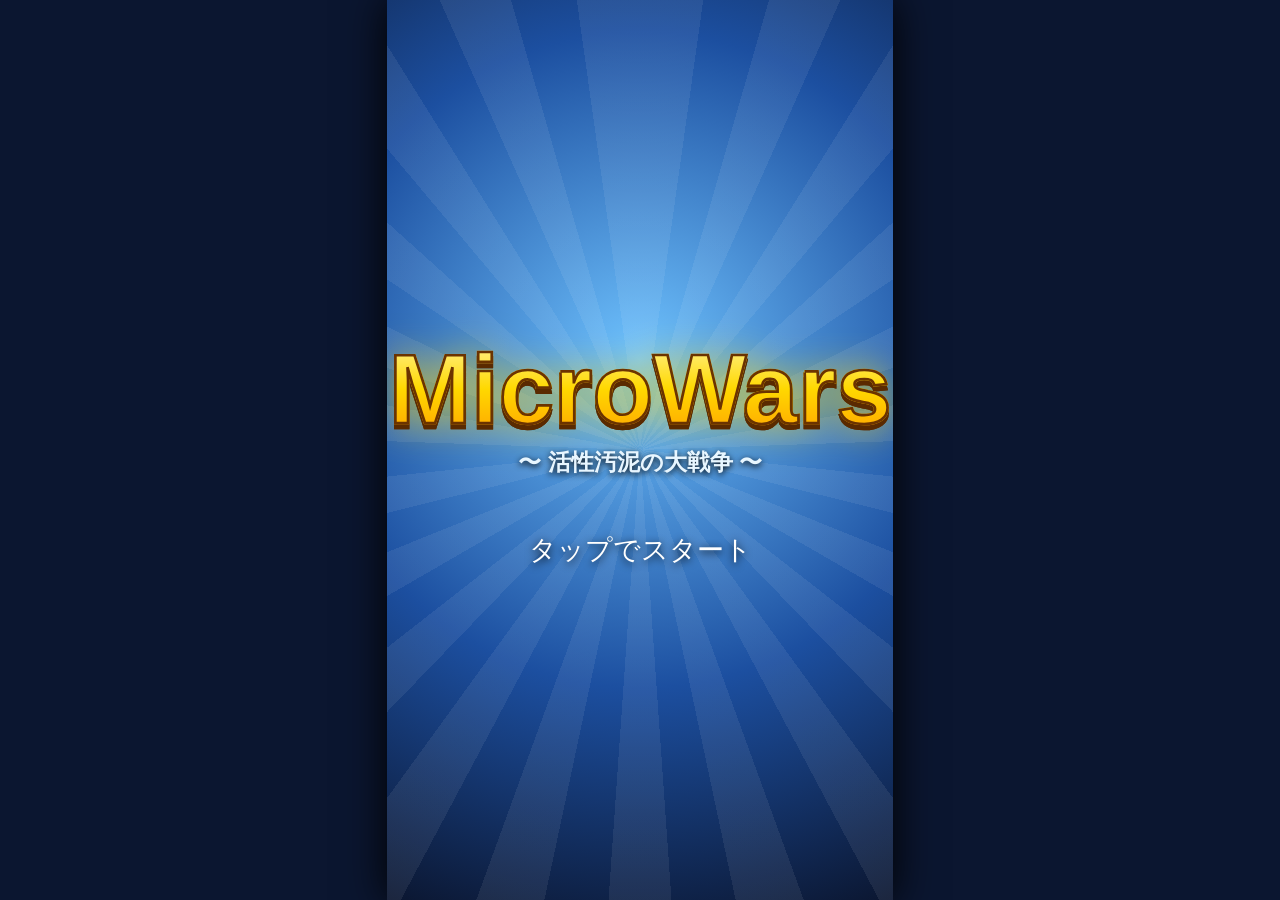
<file: docs/index.html>
<!DOCTYPE html>
<html lang="ja"><head><meta charset="utf-8">
<meta name="viewport" content="width=device-width,initial-scale=1,viewport-fit=cover">
<title>MicroWars</title><link rel="stylesheet" href="style.css"></head>
<body><div id="app"></div>
<script src="data.js"></script><script src="art.js"></script><script src="game.js"></script></body></html>
</file>
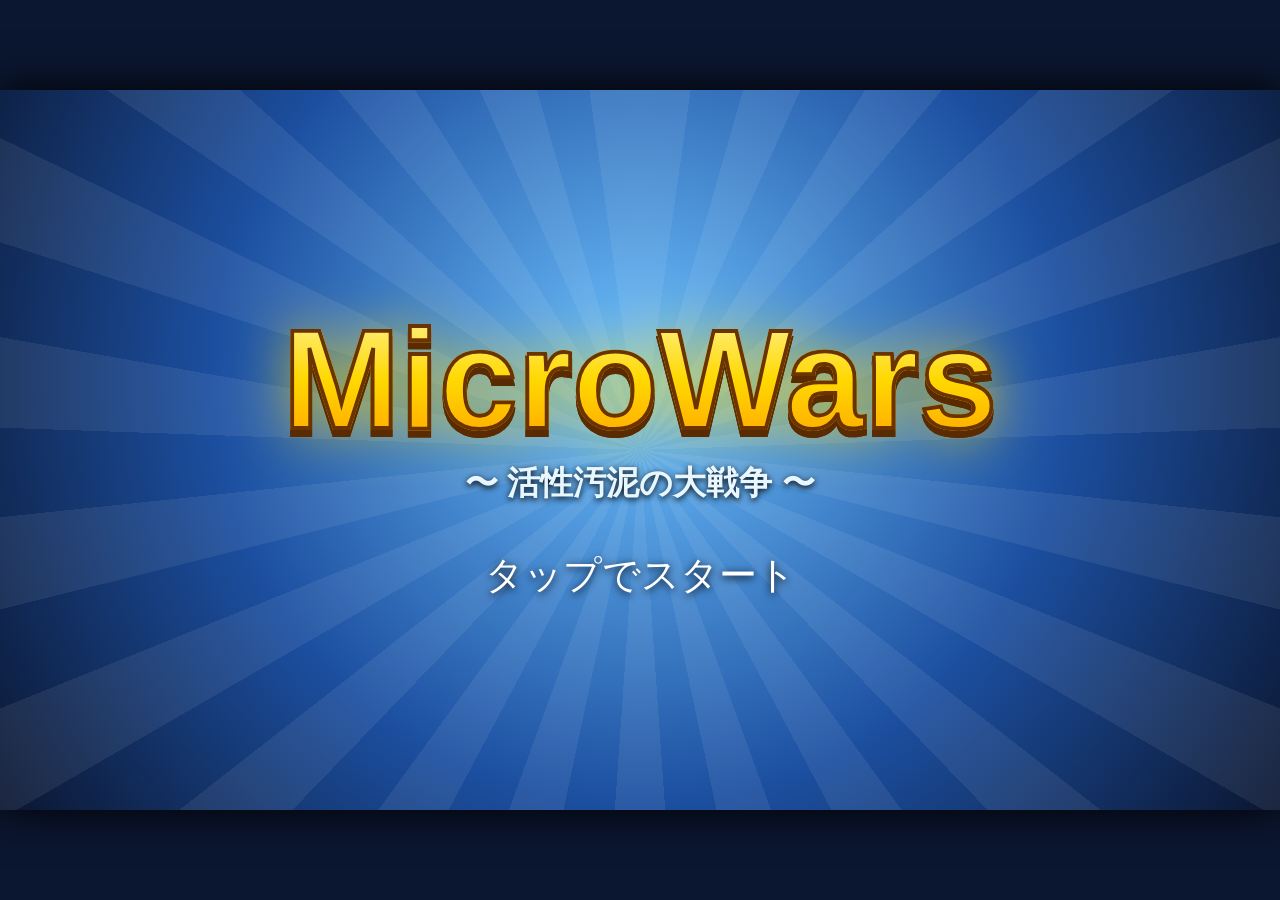
<file: web/index.html>
<!DOCTYPE html>
<html lang="ja"><head><meta charset="utf-8">
<meta name="viewport" content="width=device-width,initial-scale=1,viewport-fit=cover">
<title>MicroWars</title><link rel="stylesheet" href="style.css"></head>
<body><div id="app"></div>
<div id="rotate"><div>📱↻<br>画面を横向きにしてください</div></div>
<script src="data.js"></script><script src="art.js"></script><script src="game.js"></script></body></html>
</file>
<file: docs/style.css>
*{box-sizing:border-box;-webkit-tap-highlight-color:transparent;user-select:none}
html,body{margin:0;height:100%;background:#0b1630;overflow:hidden}
body{font-family:"Hiragino Kaku Gothic ProN",Meiryo,sans-serif;color:#fff;display:flex;justify-content:center;align-items:center}
/* 縦画面 9:16 固定。cqw で全体をスケーリング */
#app{--w:1.78cqw;width:min(100vw,56.25vh);height:min(177.78vw,100vh);container-type:size;position:relative;overflow:hidden;font-size:calc(2.1*var(--w));
 background:radial-gradient(ellipse at 50% 0,#3d7fd6,#16356e 60%,#0b1630);box-shadow:0 0 40px #000}

.screen{position:absolute;inset:0;display:flex;flex-direction:column;padding:2cqh calc(2.5*var(--w));overflow:hidden}
.title{justify-content:center;align-items:center;text-align:center;cursor:pointer;background:radial-gradient(circle at 50% 40%,#6fc3ff,#1c4fa0 55%,#0b1630)}
.rays{position:absolute;inset:-50%;background:repeating-conic-gradient(rgba(255,255,255,.07) 0 8deg,transparent 8deg 16deg);animation:spin 40s linear infinite}
@keyframes spin{to{transform:rotate(360deg)}}
.logo{position:relative;font-size:calc(11*var(--w));font-weight:900;margin:0;background:linear-gradient(#fff6a8,#ffd800 50%,#ff9a00);-webkit-background-clip:text;background-clip:text;color:transparent;filter:drop-shadow(0 calc(.6*var(--w)) 0 #5a2a00) drop-shadow(0 0 calc(2*var(--w)) rgba(255,216,0,.6));-webkit-text-stroke:calc(.3*var(--w)) #6b3300}
.sub{position:relative;font-size:calc(2.6*var(--w));color:#e8f6ff;font-weight:bold;text-shadow:0 2px 6px #000}
.blink{position:relative;animation:b 1.2s infinite;font-size:calc(3*var(--w));color:#fff;text-shadow:0 2px 8px #000;margin-top:6cqh}
@keyframes b{50%{opacity:.25}}
h2{margin:0;font-size:calc(3*var(--w));color:#fff;text-shadow:0 2px 0 #1a3a7a,0 0 10px rgba(120,200,255,.8);letter-spacing:.1em}
.bar{display:flex;align-items:center;gap:calc(1.5*var(--w));margin-bottom:1.5cqh;padding:.8cqh calc(1.5*var(--w));border-radius:calc(2*var(--w));background:linear-gradient(rgba(255,255,255,.18),rgba(255,255,255,.05));border:1px solid rgba(255,255,255,.3);backdrop-filter:blur(6px)}
.bar .grow{flex:1}
.coin{background:linear-gradient(#2a2a3a,#0e0e18);border:2px solid #ffd800;border-radius:calc(2*var(--w));padding:.4cqh calc(1.4*var(--w));font-weight:bold;color:#ffe45a;font-size:calc(2.2*var(--w));box-shadow:inset 0 0 8px rgba(255,216,0,.3)}
.btn{background:linear-gradient(#fff08a,#ffc400 50%,#f08c00);color:#4a2a00;border:2px solid #fff6c0;border-radius:calc(1.2*var(--w));font-weight:900;font-size:calc(2.4*var(--w));padding:1cqh calc(2*var(--w));cursor:pointer;box-shadow:0 .6cqh 0 #9a5a00,0 1cqh 1.5cqh rgba(0,0,0,.4);font-family:inherit;text-shadow:0 1px 0 rgba(255,255,255,.6);transition:transform .08s}
.btn:active{transform:translateY(.5cqh);box-shadow:0 .1cqh 0 #9a5a00}
.btn:disabled{filter:grayscale(1) brightness(.8);opacity:.6}
.btn.red{background:linear-gradient(#ffb0a0,#ff4a3a 50%,#c01a1a);color:#fff;border-color:#ffd0c8;box-shadow:0 .6cqh 0 #6a0a0a,0 1cqh 1.5cqh rgba(0,0,0,.4);text-shadow:0 2px 0 rgba(0,0,0,.4)}
.btn.blue{background:linear-gradient(#a8e0ff,#2f9bff 50%,#1450c0);color:#fff;border-color:#d0ecff;box-shadow:0 .6cqh 0 #0a2a6a,0 1cqh 1.5cqh rgba(0,0,0,.4);text-shadow:0 2px 0 rgba(0,0,0,.4)}
.btn.small{font-size:calc(1.8*var(--w));padding:.6cqh calc(1.4*var(--w))}
/* メニュー: 縦画面で2列グリッド */
.menu{justify-content:center;align-items:center}
.menu .btn{font-size:calc(2.6*var(--w))}
#app .screen.menu{display:grid;grid-template-columns:1fr 1fr;gap:2cqh calc(2*var(--w));align-content:center;padding:0 calc(6*var(--w))}
.panel{background:linear-gradient(rgba(255,255,255,.16),rgba(255,255,255,.06));color:#fff;border:1px solid rgba(255,255,255,.35);border-radius:calc(1.5*var(--w));padding:calc(1*var(--w));overflow:auto;flex:1;backdrop-filter:blur(6px)}
.grid{display:grid;grid-template-columns:repeat(auto-fill,minmax(calc(11*var(--w)),1fr));gap:calc(1*var(--w))}
.card{background:linear-gradient(#ffffff,#d6e8ff);border:2px solid #fff;border-radius:calc(1*var(--w));padding:calc(.4*var(--w));text-align:center;font-size:calc(1.4*var(--w));cursor:pointer;position:relative;color:#123;font-weight:bold;box-shadow:0 3px 6px rgba(0,0,0,.35)}
.card.sel{outline:3px solid #ff5a3a;background:linear-gradient(#fff6c0,#ffd860)}.card.off{opacity:.35;filter:grayscale(1)}
.icon{width:calc(7*var(--w));height:calc(7*var(--w));margin:calc(.2*var(--w)) auto}.icon svg,.pix{width:100%;height:100%;image-rendering:pixelated}
.lv{position:absolute;top:2px;right:4px;font-weight:bold;color:#fff;background:#e02a1a;border-radius:calc(1*var(--w));padding:0 calc(.6*var(--w));font-size:calc(1.2*var(--w))}
.tabs{display:flex;gap:calc(1*var(--w));margin-bottom:1cqh}.tabs .btn{font-size:calc(1.8*var(--w));padding:.6cqh calc(1.4*var(--w))}
.stage{display:flex;align-items:center;gap:calc(1.2*var(--w));background:linear-gradient(#fff,#cfe4ff);border:2px solid #fff;border-radius:calc(1.2*var(--w));padding:calc(.8*var(--w)) calc(1.2*var(--w));margin-bottom:.8cqh;color:#123;cursor:pointer;font-size:calc(1.8*var(--w));font-weight:bold;box-shadow:0 3px 6px rgba(0,0,0,.35)}
.stage.lock{opacity:.45;cursor:default;filter:grayscale(.8)}.stage b{font-size:calc(2.6*var(--w));width:calc(4*var(--w));color:#fff;background:#e02a1a;border-radius:50%;text-align:center;line-height:calc(4*var(--w));height:calc(4*var(--w))}
.stage small{display:block;color:#456;font-weight:normal;font-size:calc(1.3*var(--w))}
.chap{font-weight:900;margin:1cqh 0 .6cqh;color:#ffe45a;font-size:calc(2*var(--w));text-shadow:0 2px 3px #000}
.party{display:grid;grid-template-columns:repeat(5,1fr);gap:calc(1*var(--w));margin-bottom:1cqh}
.slot{min-height:calc(12*var(--w));background:rgba(0,0,0,.3);border:2px dashed rgba(255,255,255,.6);border-radius:calc(1.2*var(--w));display:flex;align-items:center;justify-content:center;font-size:calc(1.6*var(--w))}
.slot .card{width:100%}
.detail{font-size:calc(1.7*var(--w));line-height:1.5}
.gacha{align-items:center;justify-content:center;text-align:center;gap:1.5cqh;font-size:calc(1.8*var(--w))}
.capsule{font-size:calc(9*var(--w));filter:drop-shadow(0 0 20px #ffd800);animation:float 2s ease-in-out infinite}
@keyframes float{50%{transform:translateY(-1cqh)}}
.result{display:flex;gap:calc(1*var(--w));flex-wrap:wrap;justify-content:center;max-width:100%}
/* 戦闘 */
.battlescr{padding:0}
.battlescr canvas#cv{position:absolute;inset:0;width:100%;height:100%;image-rendering:pixelated}
.topbar{position:absolute;top:1.5cqh;left:calc(1.5*var(--w));right:calc(1.5*var(--w));display:flex;gap:calc(1.5*var(--w));align-items:center;pointer-events:none}
.topbar .btn{pointer-events:auto;margin-left:auto}
.stname{background:rgba(0,0,0,.55);border-radius:calc(2*var(--w));padding:.6cqh calc(1.6*var(--w));font-weight:bold;font-size:calc(2*var(--w))}
.stname small{margin-left:calc(1*var(--w));color:#9fd;font-size:calc(1.4*var(--w))}
.wallet{background:linear-gradient(#2a2a3a,#0e0e18);border:2px solid #ffd800;color:#ffe45a;border-radius:calc(2*var(--w));padding:.6cqh calc(1.6*var(--w));font-weight:900;font-size:calc(2.4*var(--w))}
.minimap{position:absolute;top:11cqh;left:50%;transform:translateX(-50%);width:calc(30*var(--w));pointer-events:none}
.minimap canvas{width:100%;height:auto}
.scrl-unused{position:absolute;top:40%;width:calc(5*var(--w));height:calc(5*var(--w));border-radius:50%;border:2px solid #fff;background:rgba(0,0,0,.45);color:#fff;font-size:calc(2*var(--w));touch-action:none}
.scrl.l{left:calc(1*var(--w))}.scrl.r{right:calc(1*var(--w))}
.deck{position:absolute;left:calc(1.5*var(--w));right:calc(1.5*var(--w));bottom:1.5cqh;display:grid;grid-template-columns:repeat(5,1fr);gap:calc(1*var(--w))}
.unitbtn{position:relative;overflow:hidden;display:flex;flex-direction:column;align-items:center;background:linear-gradient(#fff,#bcd8ff);border:3px solid #fff;border-radius:calc(1.2*var(--w));padding:.4cqh calc(.4*var(--w));color:#123;font-family:inherit;font-weight:900;box-shadow:0 .6cqh 0 #1a3a7a,0 1cqh 2cqh rgba(0,0,0,.5);cursor:pointer}
.unitbtn:active{transform:translateY(.4cqh)}
.unitbtn .ic{width:calc(6.5*var(--w));height:calc(6.5*var(--w));display:block}.unitbtn .ic .pix{width:100%;height:100%}
.unitbtn .nm{font-size:calc(1.3*var(--w))}.unitbtn .cs{font-size:calc(1.7*var(--w));color:#a05a00}
.unitbtn:disabled{filter:grayscale(.9) brightness(.7)}
.unitbtn .cdb{position:absolute;left:0;right:0;bottom:0;background:rgba(0,0,0,.45);height:0}
.ovl{position:absolute;inset:0;background:rgba(0,0,10,.65);display:flex;flex-direction:column;justify-content:center;align-items:center;gap:2cqh;z-index:9;backdrop-filter:blur(3px)}
.ovl .logo{font-size:calc(10*var(--w))}

.hero-hud{background:rgba(0,0,0,.6);border:2px solid #fff;padding:.5cqh calc(1*var(--w));min-width:calc(18*var(--w))}
.hname{font-size:calc(1.8*var(--w));font-weight:bold}
.hpbar{height:1.4cqh;background:#300;border:2px solid #fff;margin-top:.3cqh}.hpbar i{display:block;height:100%;width:100%;background:#6df08a}
.manabar{position:absolute;left:calc(1.5*var(--w));right:calc(1.5*var(--w));bottom:21cqh;pointer-events:none}
.mana{position:relative;height:3cqh;background:rgba(0,0,0,.6);border:2px solid #fff}
.mana i{position:absolute;left:0;top:0;bottom:0;width:0;background:#2f9bff}
.mana span{position:absolute;inset:0;text-align:center;font-size:calc(1.6*var(--w));font-weight:bold;line-height:3cqh}
.battlescr .btn,.battlescr .unitbtn,.battlescr .stname{border-radius:0}

.topbar{flex-wrap:wrap;gap:.8cqh calc(1*var(--w))}
.topbar .btn{margin-left:0}
.stname{font-size:calc(1.8*var(--w))}
.minimap{top:13cqh;width:calc(40*var(--w))}
.manabar{bottom:15cqh}
.deck{gap:calc(.6*var(--w))}
.unitbtn .ic{width:calc(6*var(--w));height:calc(6*var(--w))}
.unitbtn .nm{font-size:calc(1.4*var(--w))}
.grid{grid-template-columns:repeat(auto-fill,minmax(calc(14*var(--w)),1fr))}
.icon{width:calc(9*var(--w));height:calc(9*var(--w))}
.card{font-size:calc(1.8*var(--w))}
</file>
<file: web/style.css>
*{box-sizing:border-box;-webkit-tap-highlight-color:transparent;user-select:none}
html,body{margin:0;height:100%;background:#0b1630;overflow:hidden}
body{font-family:"Hiragino Kaku Gothic ProN",Meiryo,sans-serif;color:#fff;display:flex;justify-content:center;align-items:center}
/* 横画面 16:9 固定。cqw で全体をスケーリング */
#app{width:min(100vw,177.78vh);height:min(56.25vw,100vh);container-type:size;position:relative;overflow:hidden;font-size:2.1cqw;
 background:radial-gradient(ellipse at 50% 0,#3d7fd6,#16356e 60%,#0b1630);box-shadow:0 0 40px #000}
#rotate{display:none;position:fixed;inset:0;background:#0b1630;z-index:99;align-items:center;justify-content:center;text-align:center;font-size:22px;font-weight:bold}
@media (orientation:portrait){#rotate{display:flex}}
.screen{position:absolute;inset:0;display:flex;flex-direction:column;padding:2cqh 2.5cqw;overflow:hidden}
.title{justify-content:center;align-items:center;text-align:center;cursor:pointer;background:radial-gradient(circle at 50% 40%,#6fc3ff,#1c4fa0 55%,#0b1630)}
.rays{position:absolute;inset:-50%;background:repeating-conic-gradient(rgba(255,255,255,.07) 0 8deg,transparent 8deg 16deg);animation:spin 40s linear infinite}
@keyframes spin{to{transform:rotate(360deg)}}
.logo{position:relative;font-size:11cqw;font-weight:900;margin:0;background:linear-gradient(#fff6a8,#ffd800 50%,#ff9a00);-webkit-background-clip:text;background-clip:text;color:transparent;filter:drop-shadow(0 .6cqw 0 #5a2a00) drop-shadow(0 0 2cqw rgba(255,216,0,.6));-webkit-text-stroke:.3cqw #6b3300}
.sub{position:relative;font-size:2.6cqw;color:#e8f6ff;font-weight:bold;text-shadow:0 2px 6px #000}
.blink{position:relative;animation:b 1.2s infinite;font-size:3cqw;color:#fff;text-shadow:0 2px 8px #000;margin-top:6cqh}
@keyframes b{50%{opacity:.25}}
h2{margin:0;font-size:3cqw;color:#fff;text-shadow:0 2px 0 #1a3a7a,0 0 10px rgba(120,200,255,.8);letter-spacing:.1em}
.bar{display:flex;align-items:center;gap:1.5cqw;margin-bottom:1.5cqh;padding:.8cqh 1.5cqw;border-radius:2cqw;background:linear-gradient(rgba(255,255,255,.18),rgba(255,255,255,.05));border:1px solid rgba(255,255,255,.3);backdrop-filter:blur(6px)}
.bar .grow{flex:1}
.coin{background:linear-gradient(#2a2a3a,#0e0e18);border:2px solid #ffd800;border-radius:2cqw;padding:.4cqh 1.4cqw;font-weight:bold;color:#ffe45a;font-size:2.2cqw;box-shadow:inset 0 0 8px rgba(255,216,0,.3)}
.btn{background:linear-gradient(#fff08a,#ffc400 50%,#f08c00);color:#4a2a00;border:2px solid #fff6c0;border-radius:1.2cqw;font-weight:900;font-size:2.4cqw;padding:1cqh 2cqw;cursor:pointer;box-shadow:0 .6cqh 0 #9a5a00,0 1cqh 1.5cqh rgba(0,0,0,.4);font-family:inherit;text-shadow:0 1px 0 rgba(255,255,255,.6);transition:transform .08s}
.btn:active{transform:translateY(.5cqh);box-shadow:0 .1cqh 0 #9a5a00}
.btn:disabled{filter:grayscale(1) brightness(.8);opacity:.6}
.btn.red{background:linear-gradient(#ffb0a0,#ff4a3a 50%,#c01a1a);color:#fff;border-color:#ffd0c8;box-shadow:0 .6cqh 0 #6a0a0a,0 1cqh 1.5cqh rgba(0,0,0,.4);text-shadow:0 2px 0 rgba(0,0,0,.4)}
.btn.blue{background:linear-gradient(#a8e0ff,#2f9bff 50%,#1450c0);color:#fff;border-color:#d0ecff;box-shadow:0 .6cqh 0 #0a2a6a,0 1cqh 1.5cqh rgba(0,0,0,.4);text-shadow:0 2px 0 rgba(0,0,0,.4)}
.btn.small{font-size:1.8cqw;padding:.6cqh 1.4cqw}
/* メニュー: 横画面で2列グリッド */
.menu{justify-content:center;align-items:center}
.menu .btn{font-size:2.6cqw}
#app .screen.menu{display:grid;grid-template-columns:1fr 1fr 1fr;gap:2cqh 2cqw;align-content:center;padding:0 6cqw}
.panel{background:linear-gradient(rgba(255,255,255,.16),rgba(255,255,255,.06));color:#fff;border:1px solid rgba(255,255,255,.35);border-radius:1.5cqw;padding:1cqw;overflow:auto;flex:1;backdrop-filter:blur(6px)}
.grid{display:grid;grid-template-columns:repeat(auto-fill,minmax(11cqw,1fr));gap:1cqw}
.card{background:linear-gradient(#ffffff,#d6e8ff);border:2px solid #fff;border-radius:1cqw;padding:.4cqw;text-align:center;font-size:1.4cqw;cursor:pointer;position:relative;color:#123;font-weight:bold;box-shadow:0 3px 6px rgba(0,0,0,.35)}
.card.sel{outline:3px solid #ff5a3a;background:linear-gradient(#fff6c0,#ffd860)}.card.off{opacity:.35;filter:grayscale(1)}
.icon{width:7cqw;height:7cqw;margin:.2cqw auto}.icon svg{width:100%;height:100%}
.lv{position:absolute;top:2px;right:4px;font-weight:bold;color:#fff;background:#e02a1a;border-radius:1cqw;padding:0 .6cqw;font-size:1.2cqw}
.tabs{display:flex;gap:1cqw;margin-bottom:1cqh}.tabs .btn{font-size:1.8cqw;padding:.6cqh 1.4cqw}
.stage{display:flex;align-items:center;gap:1.2cqw;background:linear-gradient(#fff,#cfe4ff);border:2px solid #fff;border-radius:1.2cqw;padding:.8cqw 1.2cqw;margin-bottom:.8cqh;color:#123;cursor:pointer;font-size:1.8cqw;font-weight:bold;box-shadow:0 3px 6px rgba(0,0,0,.35)}
.stage.lock{opacity:.45;cursor:default;filter:grayscale(.8)}.stage b{font-size:2.6cqw;width:4cqw;color:#fff;background:#e02a1a;border-radius:50%;text-align:center;line-height:4cqw;height:4cqw}
.stage small{display:block;color:#456;font-weight:normal;font-size:1.3cqw}
.chap{font-weight:900;margin:1cqh 0 .6cqh;color:#ffe45a;font-size:2cqw;text-shadow:0 2px 3px #000}
.party{display:grid;grid-template-columns:repeat(5,1fr);gap:1cqw;margin-bottom:1cqh}
.slot{min-height:12cqw;background:rgba(0,0,0,.3);border:2px dashed rgba(255,255,255,.6);border-radius:1.2cqw;display:flex;align-items:center;justify-content:center;font-size:1.6cqw}
.slot .card{width:100%}
.detail{font-size:1.7cqw;line-height:1.5}
.gacha{align-items:center;justify-content:center;text-align:center;gap:1.5cqh;font-size:1.8cqw}
.capsule{font-size:9cqw;filter:drop-shadow(0 0 20px #ffd800);animation:float 2s ease-in-out infinite}
@keyframes float{50%{transform:translateY(-1cqh)}}
.result{display:flex;gap:1cqw;flex-wrap:wrap;justify-content:center;max-width:100%}
/* 戦闘 */
.battlescr{padding:0}
.battlescr canvas#cv{position:absolute;inset:0;width:100%;height:100%;touch-action:none;cursor:grab}
.topbar{position:absolute;top:1.5cqh;left:1.5cqw;right:1.5cqw;display:flex;gap:1.5cqw;align-items:center;pointer-events:none}
.topbar .btn{pointer-events:auto;margin-left:auto}
.stname{background:rgba(0,0,0,.55);border-radius:2cqw;padding:.6cqh 1.6cqw;font-weight:bold;font-size:2cqw}
.stname small{margin-left:1cqw;color:#9fd;font-size:1.4cqw}
.wallet{background:linear-gradient(#2a2a3a,#0e0e18);border:2px solid #ffd800;color:#ffe45a;border-radius:2cqw;padding:.6cqh 1.6cqw;font-weight:900;font-size:2.4cqw}
.minimap{position:absolute;top:11cqh;left:50%;transform:translateX(-50%);width:30cqw;pointer-events:none}
.minimap canvas{width:100%;height:auto}
.scrl{position:absolute;top:40%;width:5cqw;height:5cqw;border-radius:50%;border:2px solid #fff;background:rgba(0,0,0,.45);color:#fff;font-size:2cqw;touch-action:none}
.scrl.l{left:1cqw}.scrl.r{right:1cqw}
.deck{position:absolute;left:1.5cqw;right:1.5cqw;bottom:1.5cqh;display:grid;grid-template-columns:repeat(5,1fr);gap:1cqw}
.unitbtn{position:relative;overflow:hidden;display:flex;flex-direction:column;align-items:center;background:linear-gradient(#fff,#bcd8ff);border:3px solid #fff;border-radius:1.2cqw;padding:.4cqh .4cqw;color:#123;font-family:inherit;font-weight:900;box-shadow:0 .6cqh 0 #1a3a7a,0 1cqh 2cqh rgba(0,0,0,.5);cursor:pointer}
.unitbtn:active{transform:translateY(.4cqh)}
.unitbtn .ic{width:6.5cqw;height:6.5cqw;display:block}.unitbtn .ic svg{width:100%;height:100%}
.unitbtn .nm{font-size:1.3cqw}.unitbtn .cs{font-size:1.7cqw;color:#a05a00}
.unitbtn:disabled{filter:grayscale(.9) brightness(.7)}
.unitbtn .cdb{position:absolute;left:0;right:0;bottom:0;background:rgba(0,0,0,.45);height:0}
.ovl{position:absolute;inset:0;background:rgba(0,0,10,.65);display:flex;flex-direction:column;justify-content:center;align-items:center;gap:2cqh;z-index:9;backdrop-filter:blur(3px)}
.ovl .logo{font-size:10cqw}
</file>
